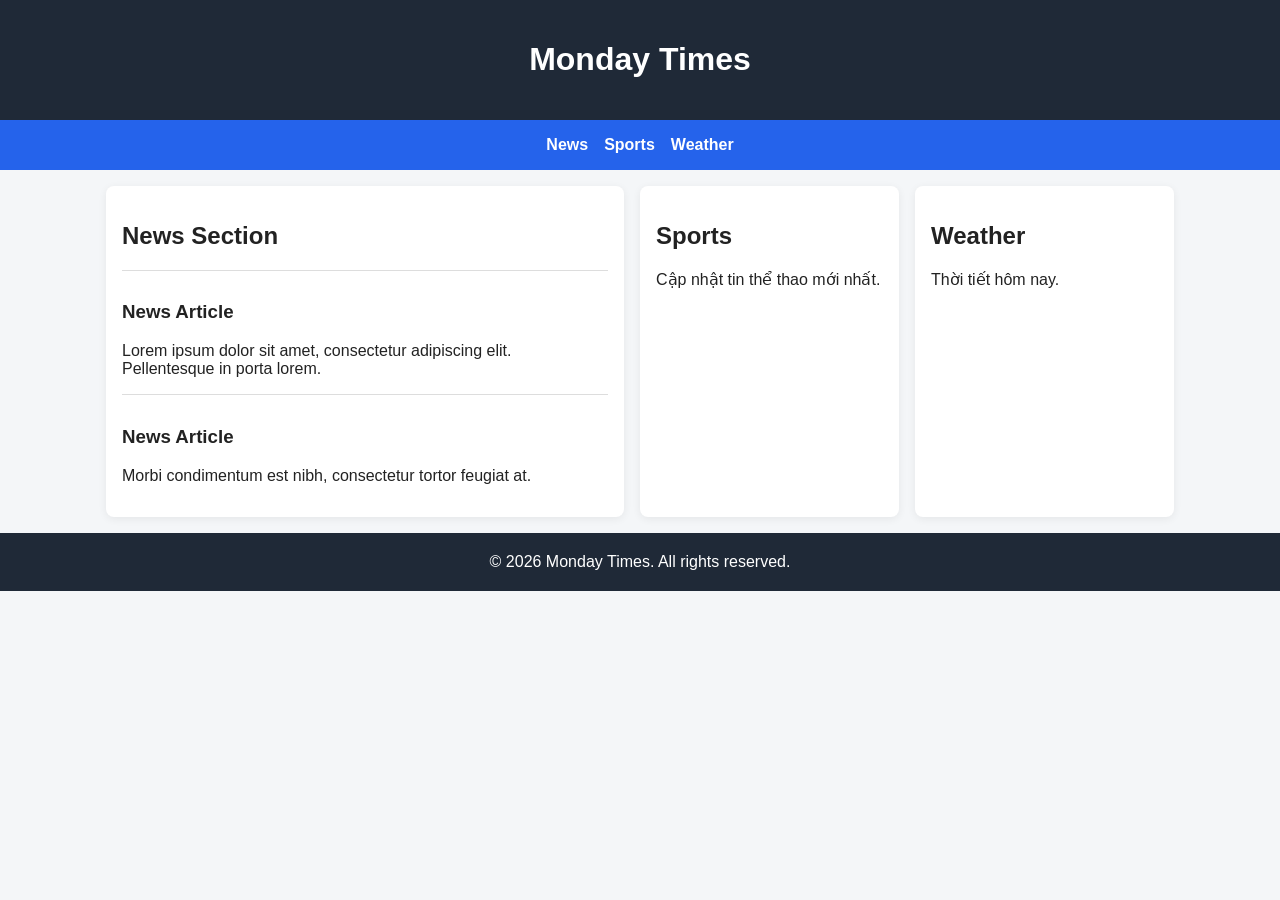
<file: activity-433-html5-css-layout/index.html>
<!doctype html>
<html lang="vi">
<head>
  <meta charset="UTF-8">
  <meta name="viewport" content="width=device-width, initial-scale=1.0">
  <title>Monday Times</title>
  <link rel="stylesheet" href="style.css">
</head>
<body>
  <header><h1>Monday Times</h1></header>
  <nav aria-label="Điều hướng chính">
    <a href="#news">News</a><a href="#sports">Sports</a><a href="#weather">Weather</a>
  </nav>
  <main>
    <section id="news">
      <h2>News Section</h2>
      <article><h3>News Article</h3><p>Lorem ipsum dolor sit amet, consectetur adipiscing elit. Pellentesque in porta lorem.</p></article>
      <article><h3>News Article</h3><p>Morbi condimentum est nibh, consectetur tortor feugiat at.</p></article>
    </section>
    <aside id="sports"><h2>Sports</h2><p>Cập nhật tin thể thao mới nhất.</p></aside>
    <aside id="weather"><h2>Weather</h2><p>Thời tiết hôm nay.</p></aside>
  </main>
  <footer>&copy; 2026 Monday Times. All rights reserved.</footer>
</body>
</html>
</file>
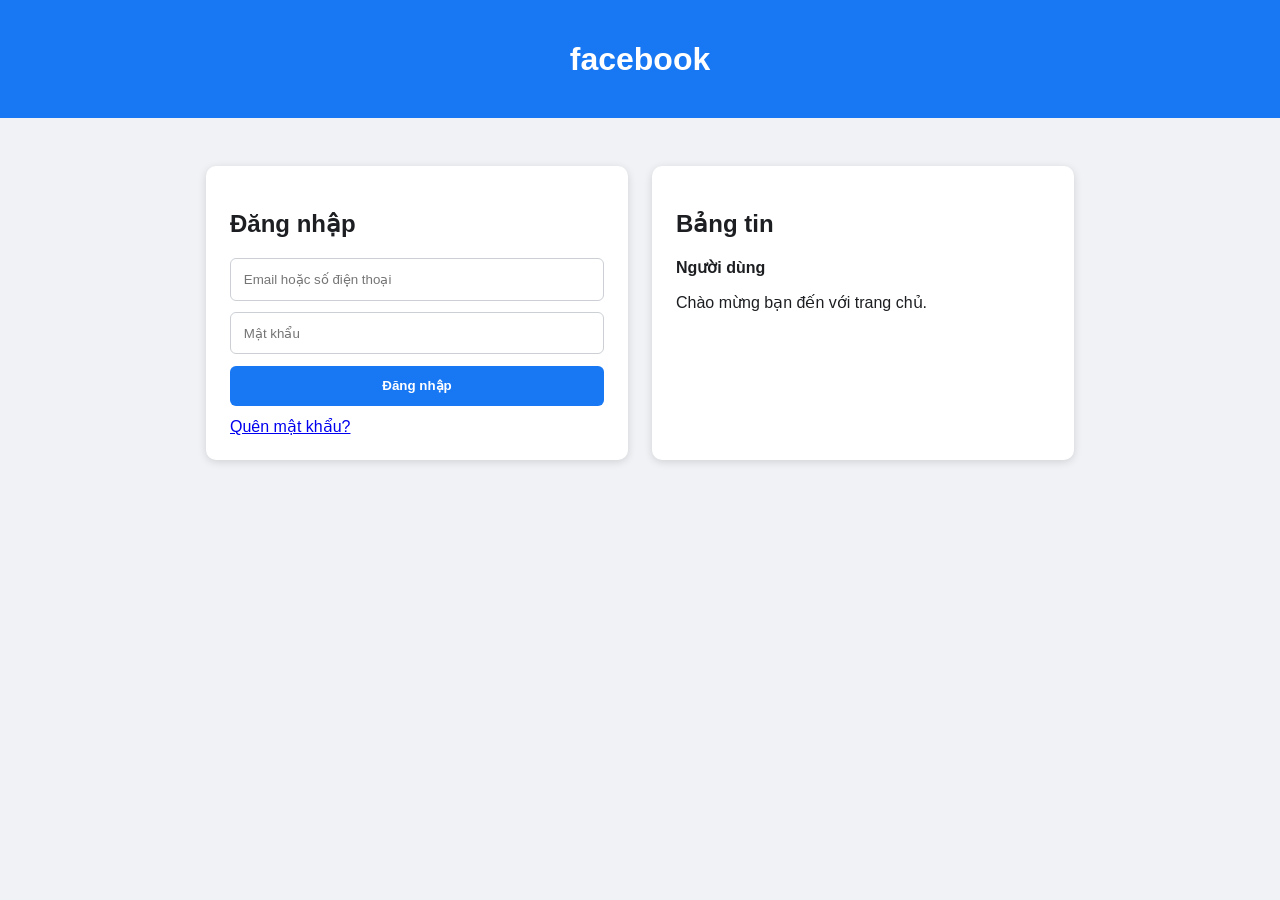
<file: activity-434-facebook-layout/index.html>
<!doctype html><html lang="vi"><head><meta charset="UTF-8"><meta name="viewport" content="width=device-width,initial-scale=1"><title>Facebook Lite</title><link rel="stylesheet" href="style.css"></head><body><header><h1>facebook</h1></header><main><section class="login"><h2>Đăng nhập</h2><input placeholder="Email hoặc số điện thoại"><input type="password" placeholder="Mật khẩu"><button>Đăng nhập</button><a href="#">Quên mật khẩu?</a></section><section class="feed"><h2>Bảng tin</h2><article><strong>Người dùng</strong><p>Chào mừng bạn đến với trang chủ.</p></article></section></main></body></html>
</file>
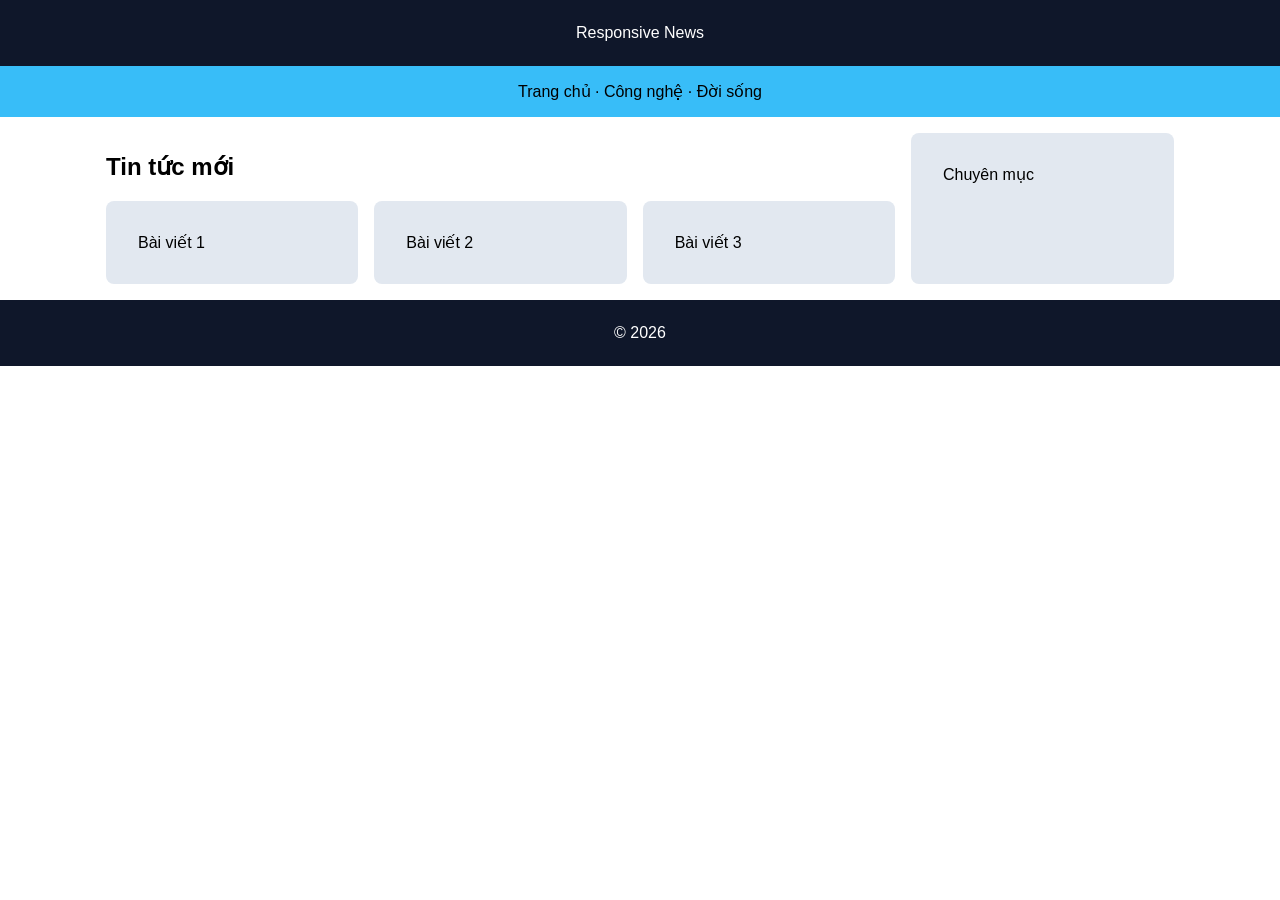
<file: activity-435-responsive-layout/index.html>
<!doctype html><html lang="vi"><head><meta charset="UTF-8"><meta name="viewport" content="width=device-width,initial-scale=1"><title>Responsive Layout</title><link rel="stylesheet" href="style.css"></head><body><header>Responsive News</header><nav>Trang chủ · Công nghệ · Đời sống</nav><main><section><h1>Tin tức mới</h1><div class="cards"><article>Bài viết 1</article><article>Bài viết 2</article><article>Bài viết 3</article></div></section><aside>Chuyên mục</aside></main><footer>© 2026</footer></body></html>
</file>
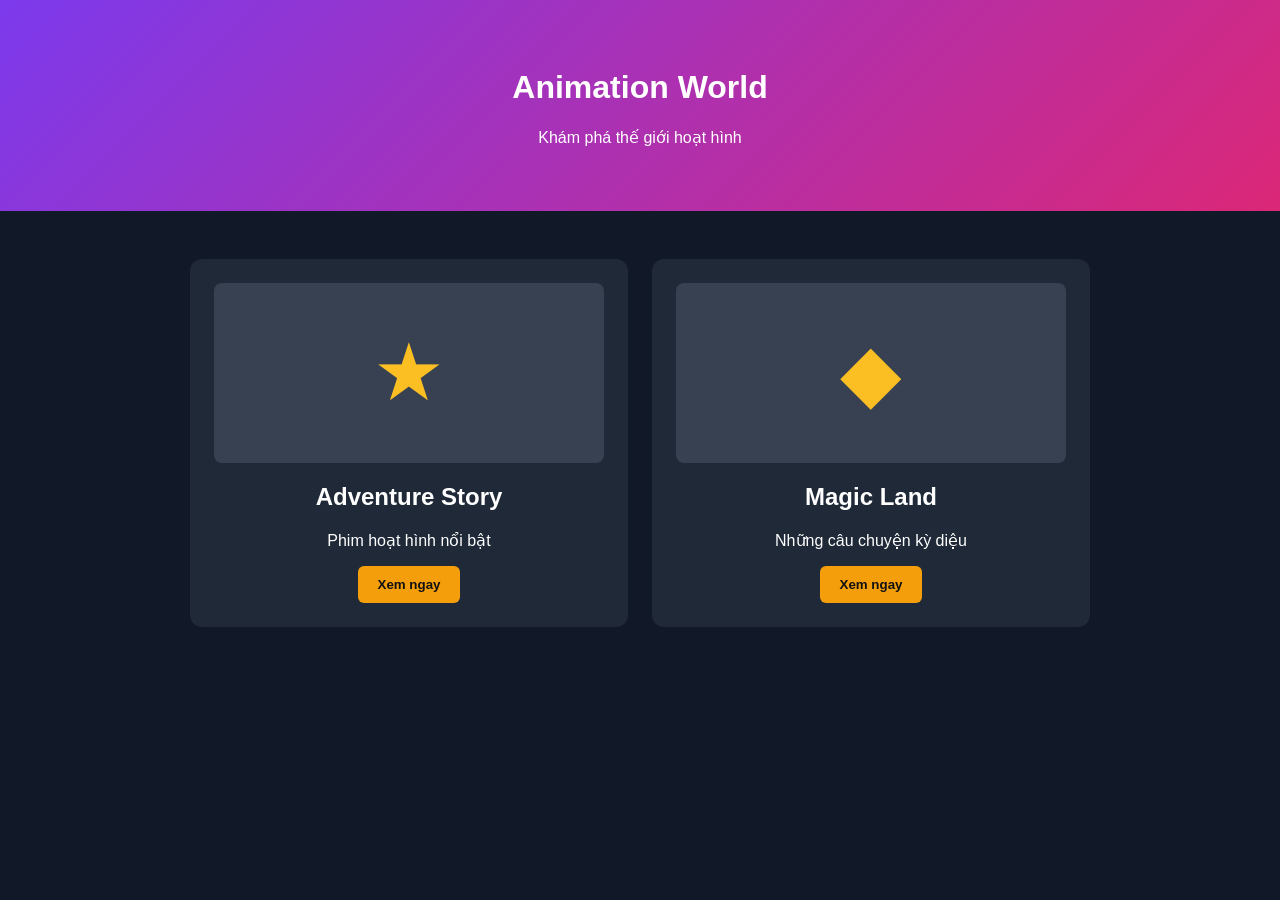
<file: activity-436-animation-site/index.html>
<!doctype html><html lang="vi"><head><meta charset="UTF-8"><meta name="viewport" content="width=device-width,initial-scale=1"><title>Animation World</title><link rel="stylesheet" href="style.css"></head><body><header><h1>Animation World</h1><p>Khám phá thế giới hoạt hình</p></header><main><article><div class="poster">★</div><h2>Adventure Story</h2><p>Phim hoạt hình nổi bật</p><button>Xem ngay</button></article><article><div class="poster">◆</div><h2>Magic Land</h2><p>Những câu chuyện kỳ diệu</p><button>Xem ngay</button></article></main></body></html>
</file>
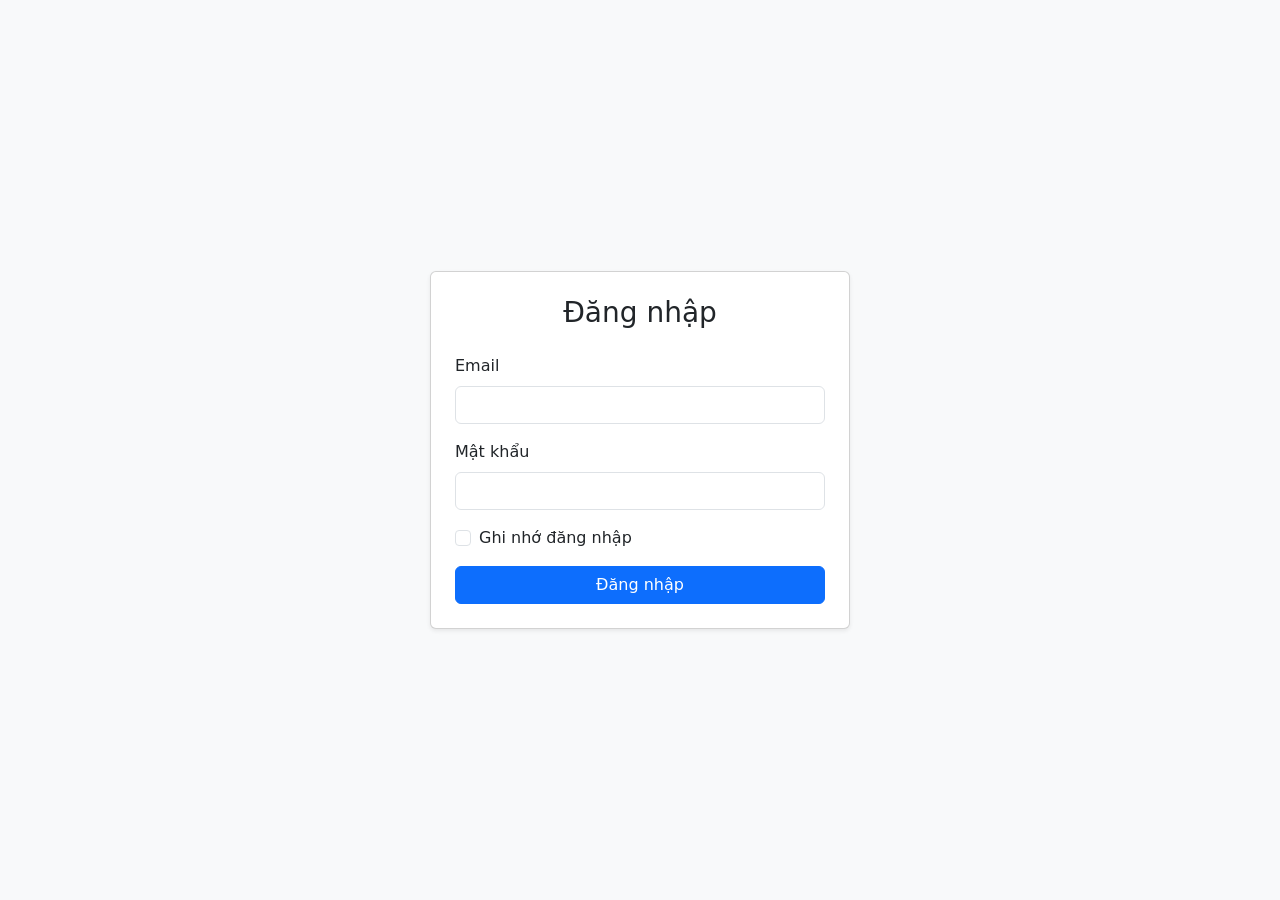
<file: activity-446-bootstrap-login/index.html>
<!doctype html><html lang="vi"><head><meta charset="UTF-8"><meta name="viewport" content="width=device-width,initial-scale=1"><title>Bootstrap Login</title><link href="https://cdn.jsdelivr.net/npm/bootstrap@5.3.3/dist/css/bootstrap.min.css" rel="stylesheet"></head><body class="bg-light"><main class="container min-vh-100 d-flex align-items-center justify-content-center"><form class="card p-4 shadow-sm" style="max-width:420px;width:100%"><h1 class="h3 text-center mb-4">Đăng nhập</h1><label class="form-label">Email</label><input type="email" class="form-control mb-3" required><label class="form-label">Mật khẩu</label><input type="password" class="form-control mb-3" required><div class="form-check mb-3"><input class="form-check-input" type="checkbox" id="remember"><label class="form-check-label" for="remember">Ghi nhớ đăng nhập</label></div><button class="btn btn-primary w-100">Đăng nhập</button></form></main></body></html>
</file>
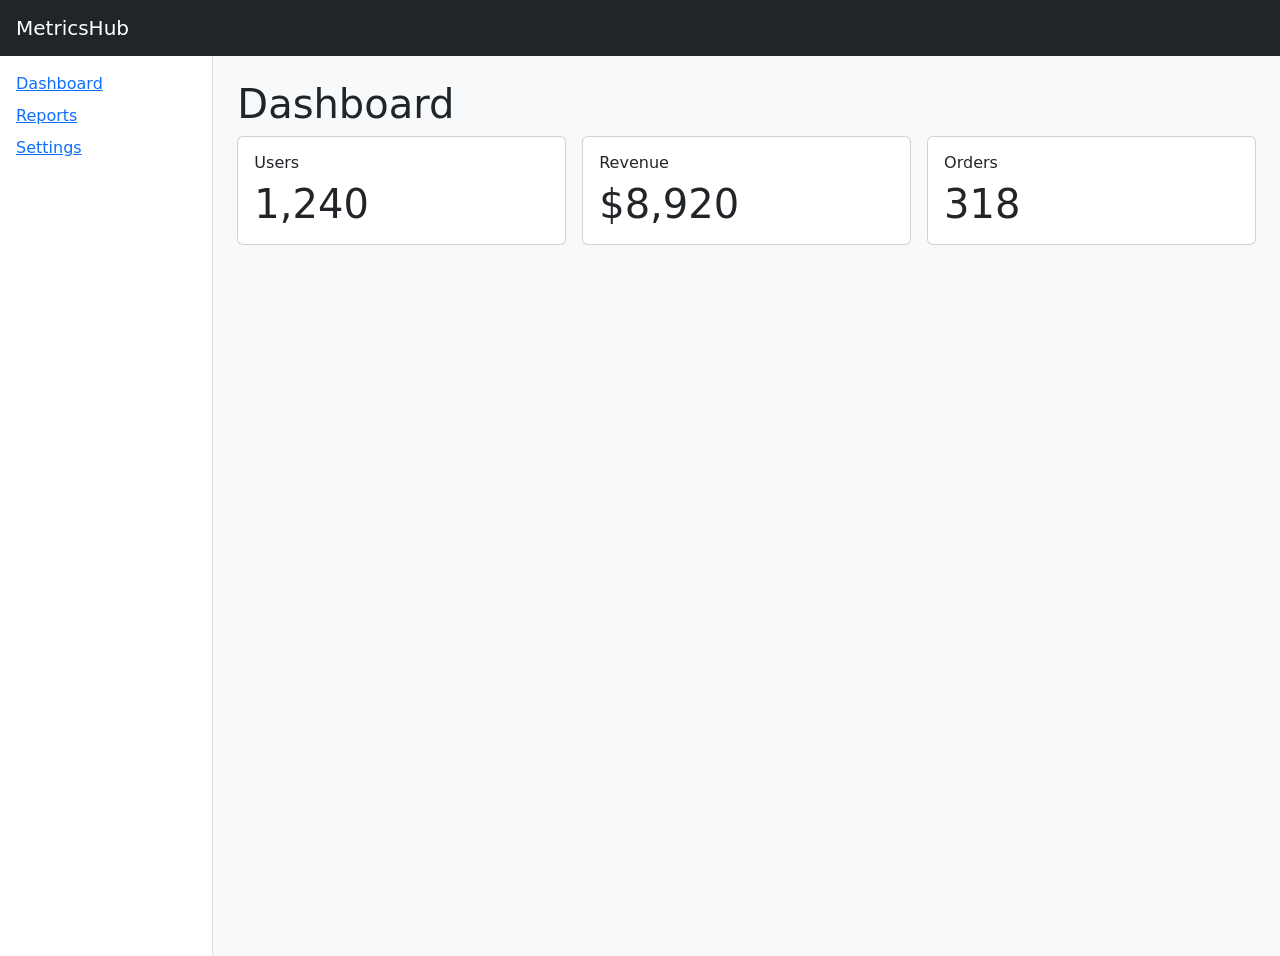
<file: activity-447-metricshub-layout/index.html>
<!doctype html><html lang="vi"><head><meta charset="UTF-8"><meta name="viewport" content="width=device-width,initial-scale=1"><title>MetricsHub</title><link href="https://cdn.jsdelivr.net/npm/bootstrap@5.3.3/dist/css/bootstrap.min.css" rel="stylesheet"></head><body class="bg-light"><nav class="navbar navbar-dark bg-dark px-3"><span class="navbar-brand">MetricsHub</span></nav><div class="container-fluid"><div class="row"><aside class="col-md-2 bg-white border-end min-vh-100 p-3"><a class="d-block mb-2" href="#">Dashboard</a><a class="d-block mb-2" href="#">Reports</a><a class="d-block" href="#">Settings</a></aside><main class="col-md-10 p-4"><h1>Dashboard</h1><div class="row g-3"><div class="col-md-4"><div class="card p-3"><h2 class="h6">Users</h2><strong class="display-6">1,240</strong></div></div><div class="col-md-4"><div class="card p-3"><h2 class="h6">Revenue</h2><strong class="display-6">$8,920</strong></div></div><div class="col-md-4"><div class="card p-3"><h2 class="h6">Orders</h2><strong class="display-6">318</strong></div></div></div></main></div></div></body></html>
</file>
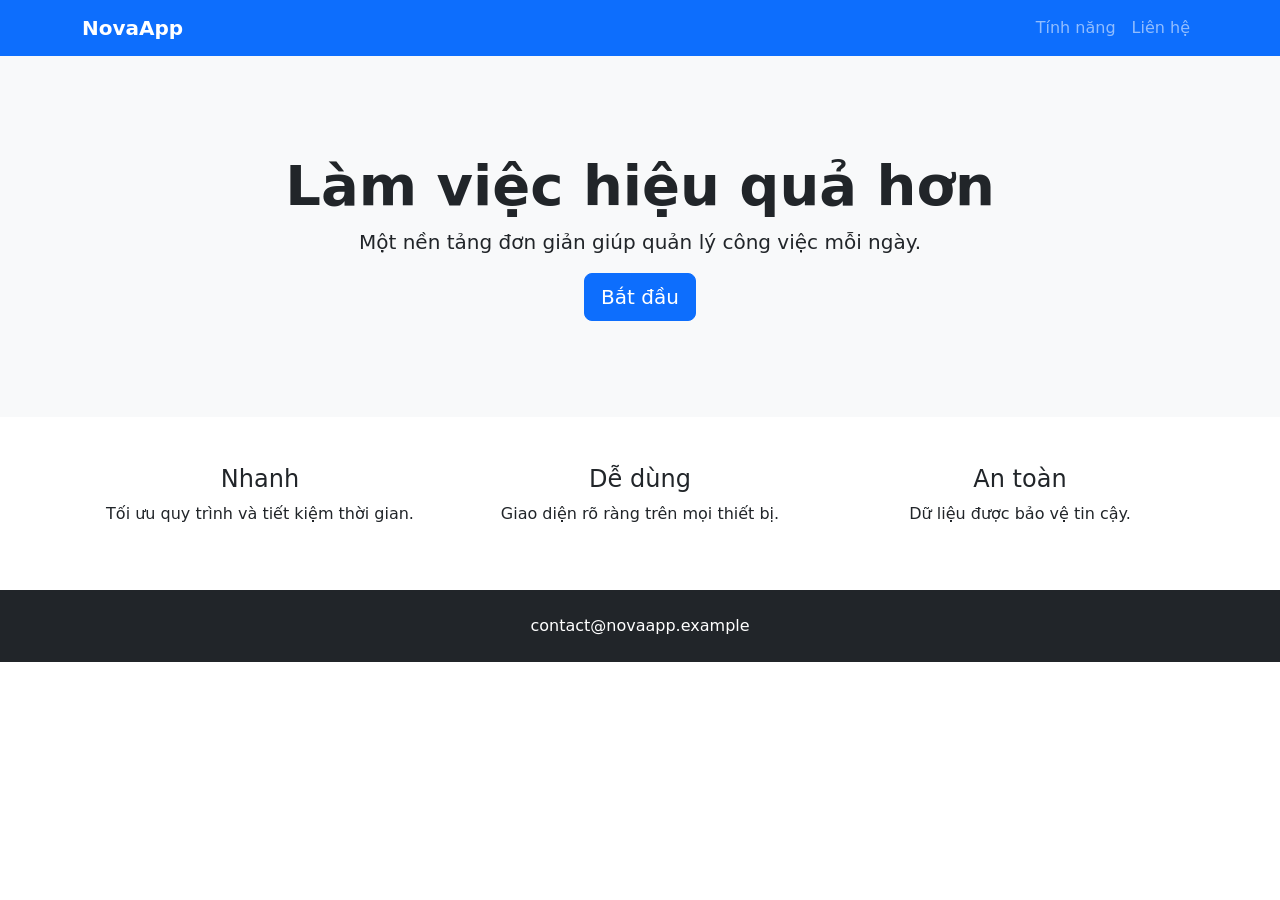
<file: activity-449-bootstrap-landing-page/index.html>
<!doctype html><html lang="vi"><head><meta charset="UTF-8"><meta name="viewport" content="width=device-width,initial-scale=1"><title>Product Landing Page</title><link href="https://cdn.jsdelivr.net/npm/bootstrap@5.3.3/dist/css/bootstrap.min.css" rel="stylesheet"></head><body><nav class="navbar navbar-expand-lg navbar-dark bg-primary"><div class="container"><a class="navbar-brand fw-bold" href="#">NovaApp</a><div class="navbar-nav ms-auto"><a class="nav-link" href="#features">Tính năng</a><a class="nav-link" href="#contact">Liên hệ</a></div></div></nav><header class="bg-light py-5"><div class="container text-center py-5"><h1 class="display-4 fw-bold">Làm việc hiệu quả hơn</h1><p class="lead">Một nền tảng đơn giản giúp quản lý công việc mỗi ngày.</p><a class="btn btn-primary btn-lg" href="#features">Bắt đầu</a></div></header><section id="features" class="container py-5"><div class="row g-4 text-center"><div class="col-md-4"><h2 class="h4">Nhanh</h2><p>Tối ưu quy trình và tiết kiệm thời gian.</p></div><div class="col-md-4"><h2 class="h4">Dễ dùng</h2><p>Giao diện rõ ràng trên mọi thiết bị.</p></div><div class="col-md-4"><h2 class="h4">An toàn</h2><p>Dữ liệu được bảo vệ tin cậy.</p></div></div></section><footer id="contact" class="bg-dark text-white text-center py-4">contact@novaapp.example</footer></body></html>
</file>
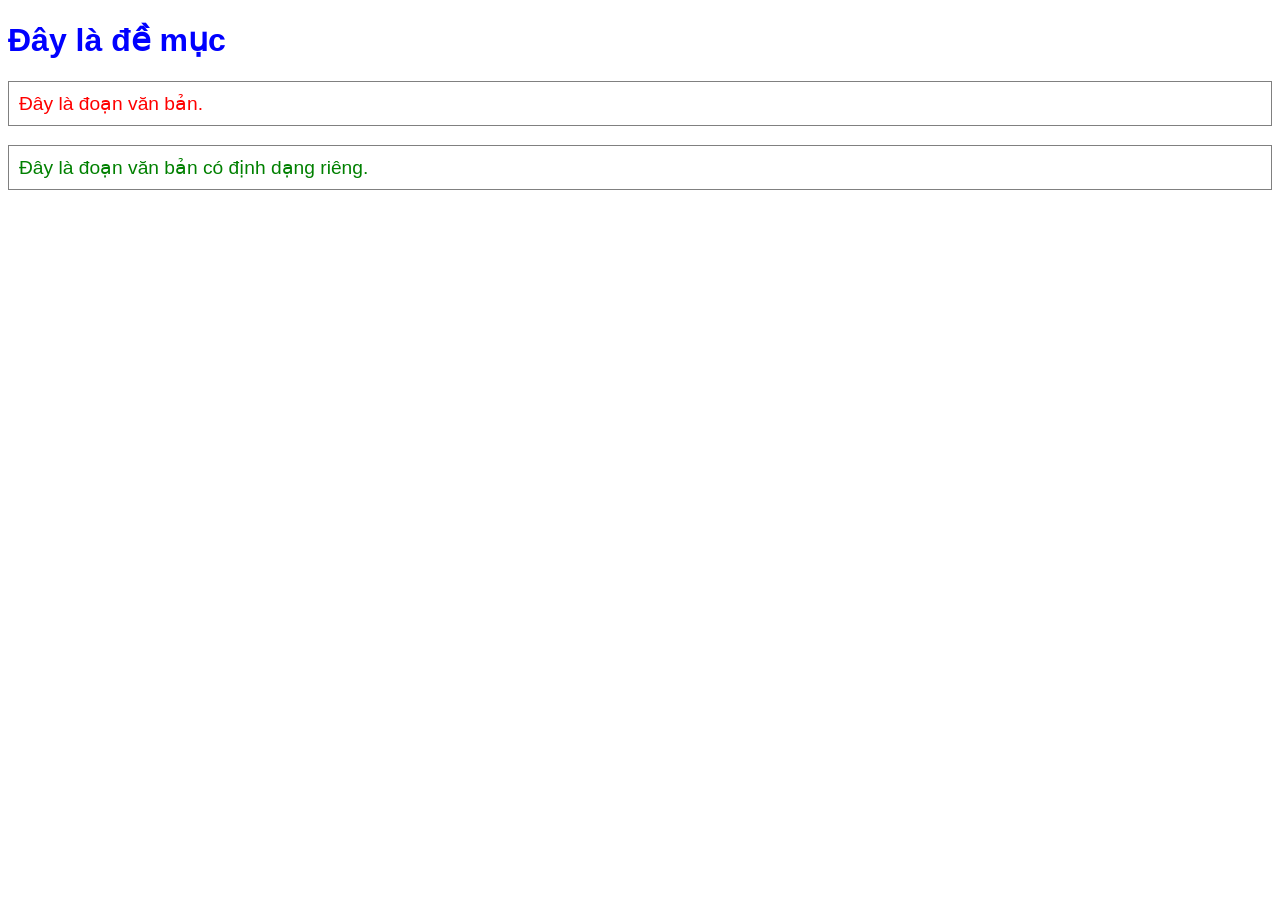
<file: css-exercises/activity-415/index.html>
<!doctype html><html lang="vi"><head><meta charset="UTF-8"><meta name="viewport" content="width=device-width,initial-scale=1"><title>Thực hành sử dụng CSS</title><style>h1{color:blue;font-family:Tahoma,sans-serif;font-size:200%}p{color:red;font-family:Arial,sans-serif;font-size:120%;border:1px solid grey;padding:10px}#para1{color:green}</style></head><body><h1>Đây là đề mục</h1><p>Đây là đoạn văn bản.</p><p id="para1">Đây là đoạn văn bản có định dạng riêng.</p></body></html>
</file>
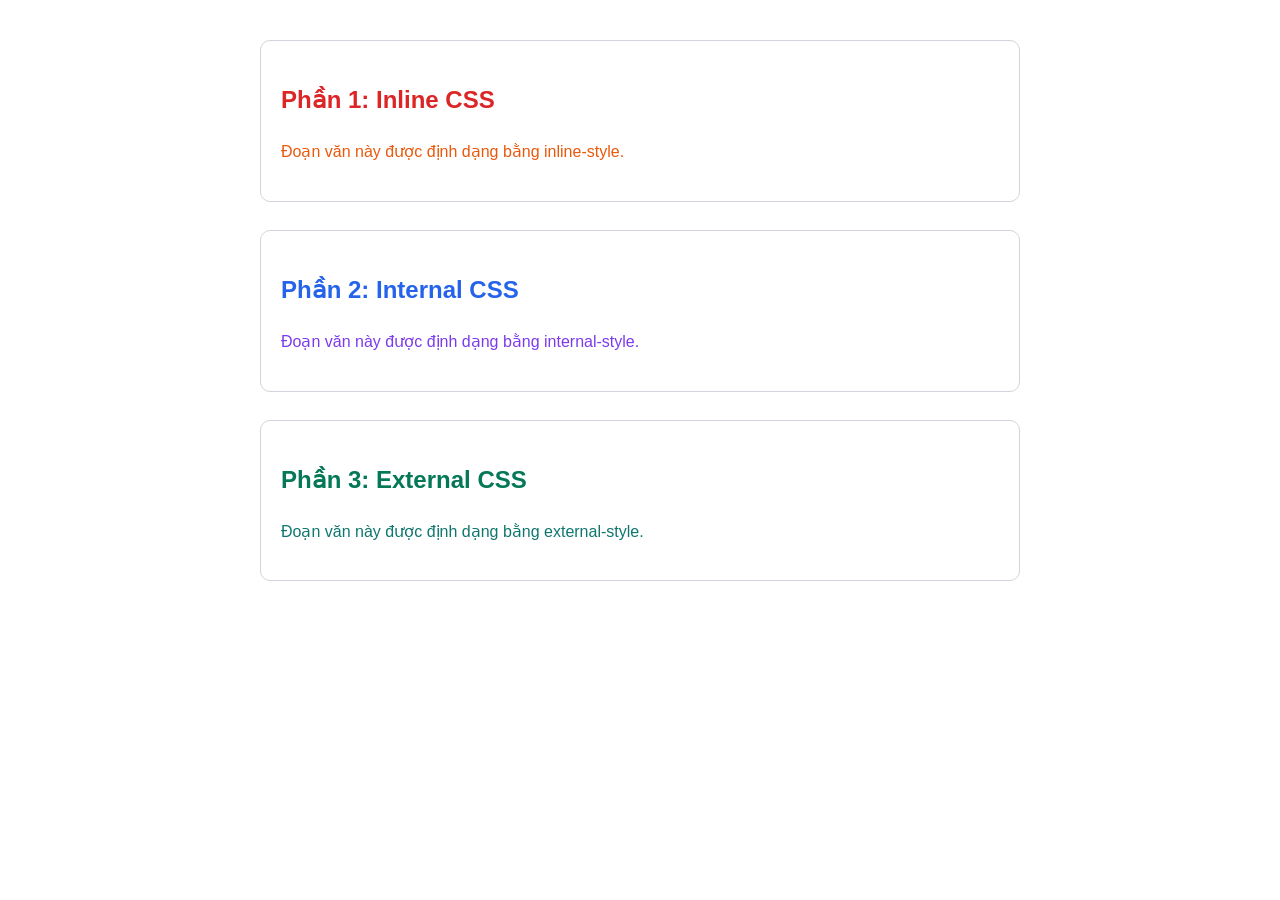
<file: css-exercises/activity-416/index.html>
<!doctype html><html lang="vi"><head><meta charset="UTF-8"><meta name="viewport" content="width=device-width,initial-scale=1"><title>Nhúng CSS vào trang HTML</title><link rel="stylesheet" href="styles.css"><style>.internal-title{color:#2563eb}.internal-text{color:#7c3aed}</style></head><body><section><h1 style="color:#dc2626">Phần 1: Inline CSS</h1><p style="color:#ea580c">Đoạn văn này được định dạng bằng inline-style.</p></section><section><h1 class="internal-title">Phần 2: Internal CSS</h1><p class="internal-text">Đoạn văn này được định dạng bằng internal-style.</p></section><section><h1 class="external-title">Phần 3: External CSS</h1><p class="external-text">Đoạn văn này được định dạng bằng external-style.</p></section></body></html>
</file>
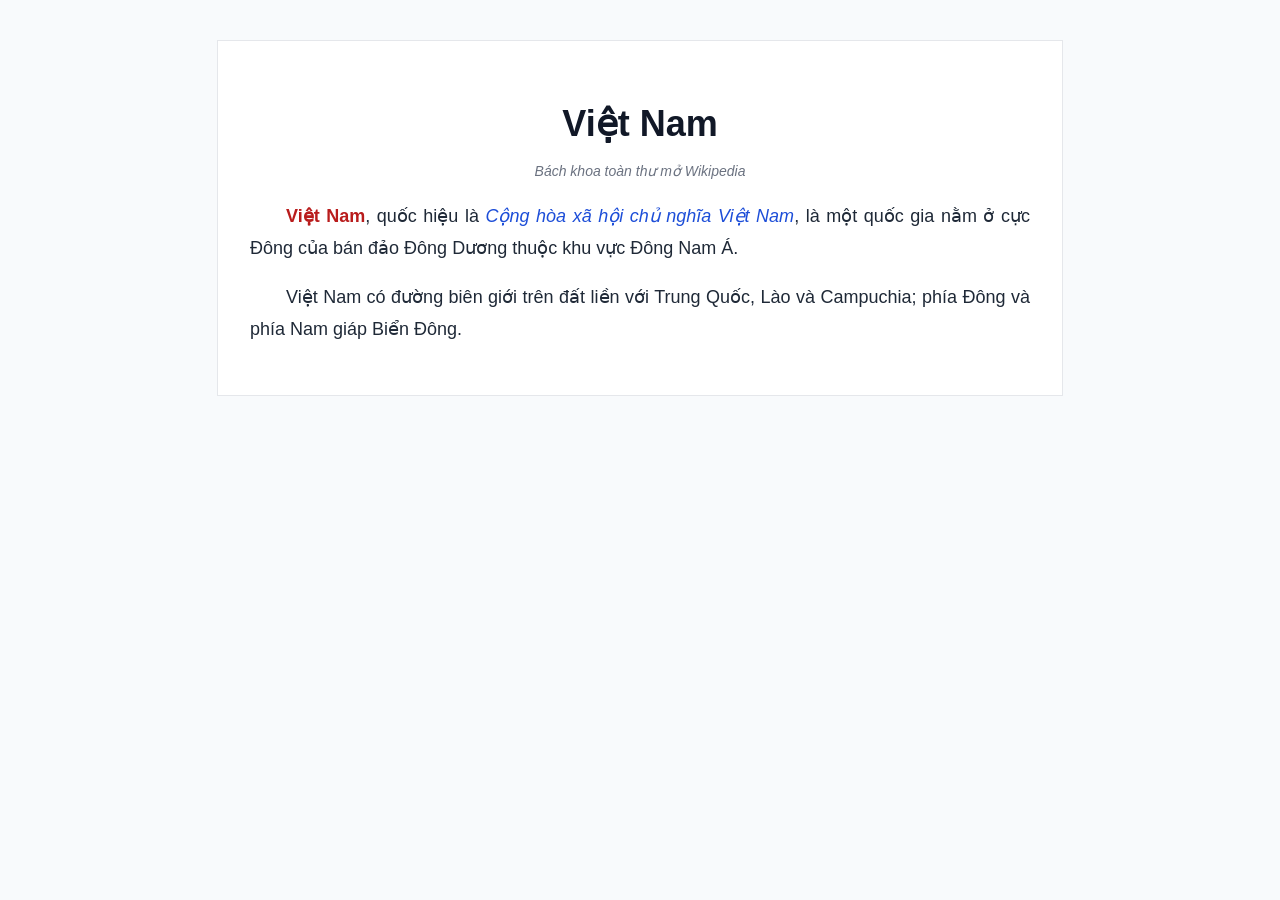
<file: css-exercises/activity-417/index.html>
<!doctype html><html lang="vi"><head><meta charset="UTF-8"><meta name="viewport" content="width=device-width,initial-scale=1"><title>Định dạng văn bản với CSS</title><link rel="stylesheet" href="styles.css"></head><body><article><h1>Việt Nam</h1><p class="subtitle">Bách khoa toàn thư mở Wikipedia</p><p><strong>Việt Nam</strong>, quốc hiệu là <em>Cộng hòa xã hội chủ nghĩa Việt Nam</em>, là một quốc gia nằm ở cực Đông của bán đảo Đông Dương thuộc khu vực Đông Nam Á.</p><p>Việt Nam có đường biên giới trên đất liền với Trung Quốc, Lào và Campuchia; phía Đông và phía Nam giáp Biển Đông.</p></article></body></html>
</file>
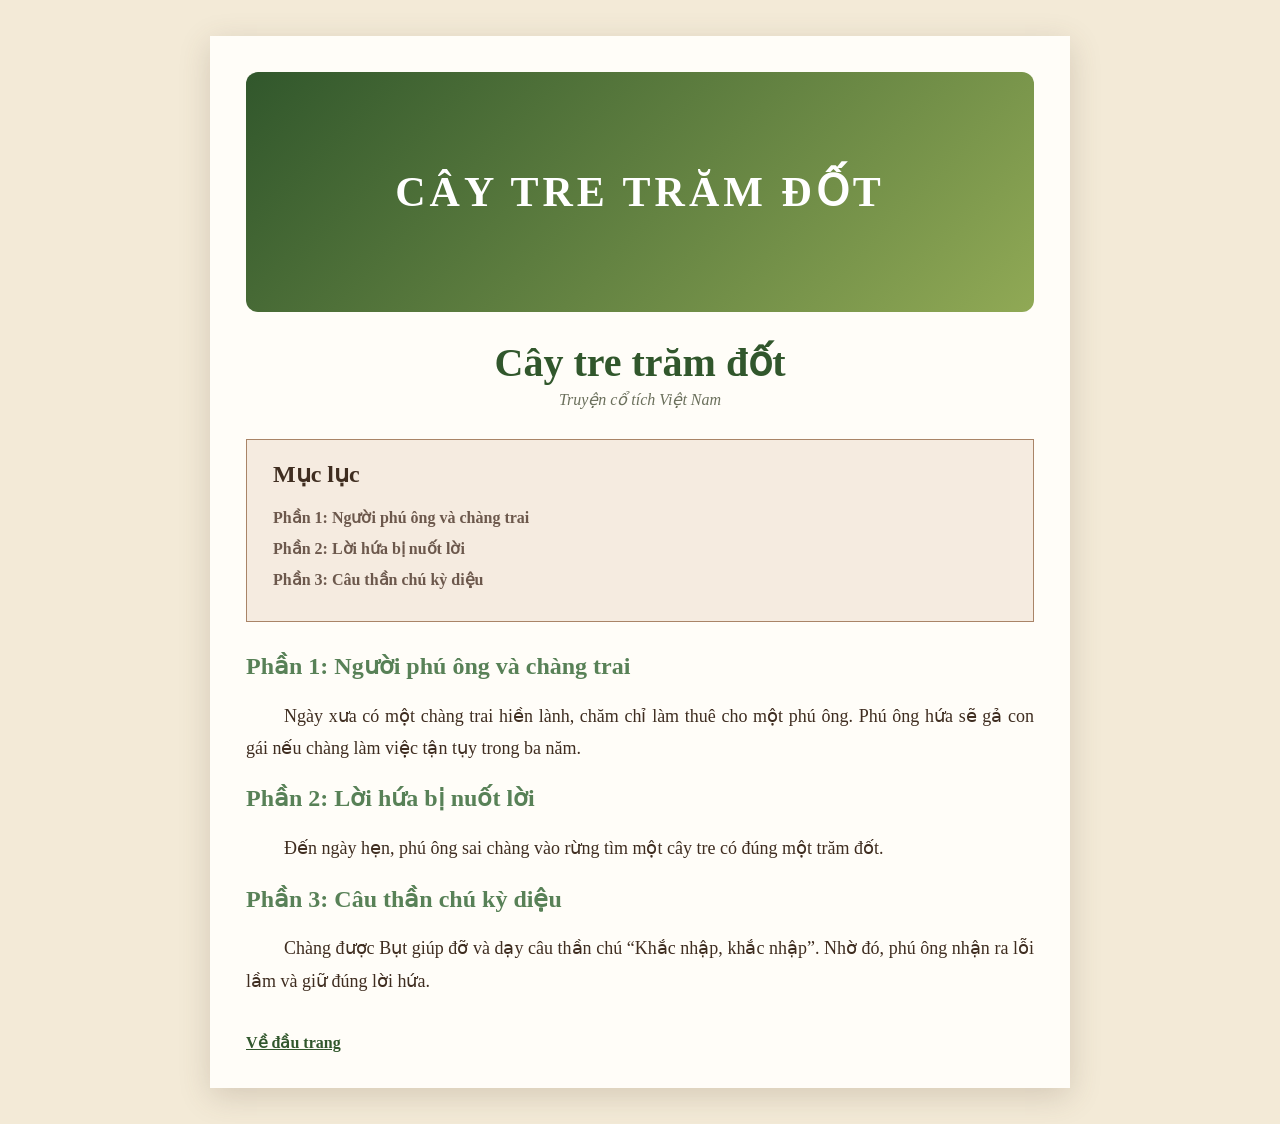
<file: css-exercises/activity-418/index.html>
<!doctype html><html lang="vi" id="top"><head><meta charset="UTF-8"><meta name="viewport" content="width=device-width,initial-scale=1"><title>Trang đọc truyện ngắn</title><link rel="stylesheet" href="styles.css"></head><body><main><div class="cover">CÂY TRE TRĂM ĐỐT</div><h1>Cây tre trăm đốt</h1><p class="author">Truyện cổ tích Việt Nam</p><nav class="toc"><h2>Mục lục</h2><h5><a href="#phan-1">Phần 1: Người phú ông và chàng trai</a></h5><h5><a href="#phan-2">Phần 2: Lời hứa bị nuốt lời</a></h5><h5><a href="#phan-3">Phần 3: Câu thần chú kỳ diệu</a></h5></nav><section id="phan-1"><h2>Phần 1: Người phú ông và chàng trai</h2><p>Ngày xưa có một chàng trai hiền lành, chăm chỉ làm thuê cho một phú ông. Phú ông hứa sẽ gả con gái nếu chàng làm việc tận tụy trong ba năm.</p></section><section id="phan-2"><h2>Phần 2: Lời hứa bị nuốt lời</h2><p>Đến ngày hẹn, phú ông sai chàng vào rừng tìm một cây tre có đúng một trăm đốt.</p></section><section id="phan-3"><h2>Phần 3: Câu thần chú kỳ diệu</h2><p>Chàng được Bụt giúp đỡ và dạy câu thần chú “Khắc nhập, khắc nhập”. Nhờ đó, phú ông nhận ra lỗi lầm và giữ đúng lời hứa.</p></section><a class="top" href="#top">Về đầu trang</a></main></body></html>
</file>
<file: activity-433-html5-css-layout/style.css>
* { box-sizing: border-box; }
body { margin: 0; font-family: Arial, sans-serif; color: #222; background: #f4f6f8; }
header, footer { background: #1f2937; color: white; text-align: center; padding: 1.25rem; }
nav { display: flex; gap: 1rem; justify-content: center; padding: 1rem; background: #2563eb; }
nav a { color: white; text-decoration: none; font-weight: 700; }
main { display: grid; grid-template-columns: 2fr 1fr 1fr; gap: 1rem; max-width: 1100px; margin: 1rem auto; padding: 0 1rem; }
section, aside { background: white; padding: 1rem; border-radius: 8px; box-shadow: 0 2px 8px #0001; }
article { border-top: 1px solid #ddd; padding-top: .75rem; }
@media (max-width: 700px) { main { grid-template-columns: 1fr; } nav { flex-wrap: wrap; } }
</file>
<file: activity-434-facebook-layout/style.css>
*{box-sizing:border-box}body{margin:0;font-family:Arial;background:#f0f2f5;color:#1c1e21}header{padding:1.2rem;text-align:center;background:#1877f2;color:#fff}main{max-width:900px;margin:2rem auto;display:grid;grid-template-columns:1fr 1fr;gap:1.5rem;padding:1rem}.login,.feed{background:#fff;padding:1.5rem;border-radius:10px;box-shadow:0 2px 8px #0002}input,button{display:block;width:100%;padding:.8rem;margin:.7rem 0;border:1px solid #ccd0d5;border-radius:6px}button{background:#1877f2;color:#fff;border:0;font-weight:bold}@media(max-width:650px){main{grid-template-columns:1fr}}
</file>
<file: activity-435-responsive-layout/style.css>
*{box-sizing:border-box}body{margin:0;font-family:Arial}header,footer{padding:1.5rem;text-align:center;background:#0f172a;color:#fff}nav{padding:1rem;text-align:center;background:#38bdf8}main{max-width:1100px;margin:auto;padding:1rem;display:grid;grid-template-columns:3fr 1fr;gap:1rem}.cards{display:grid;grid-template-columns:repeat(3,1fr);gap:1rem}.cards article,aside{padding:2rem;background:#e2e8f0;border-radius:8px}@media(max-width:700px){main{grid-template-columns:1fr}.cards{grid-template-columns:1fr}}
</file>
<file: activity-436-animation-site/style.css>
body{margin:0;font-family:Arial;background:#111827;color:#fff}header{text-align:center;padding:3rem;background:linear-gradient(135deg,#7c3aed,#db2777)}main{max-width:900px;margin:2rem auto;display:grid;grid-template-columns:repeat(2,1fr);gap:1.5rem;padding:1rem}article{padding:1.5rem;background:#1f2937;border-radius:12px;text-align:center}.poster{height:180px;display:grid;place-items:center;font-size:5rem;color:#fbbf24;background:#374151;border-radius:8px}button{padding:.7rem 1.2rem;border:0;border-radius:6px;background:#f59e0b;color:#111;font-weight:bold}@media(max-width:650px){main{grid-template-columns:1fr}}
</file>
<file: css-exercises/activity-416/styles.css>
.external-title{color:#047857}.external-text{color:#0f766e}body{max-width:760px;margin:40px auto;font-family:Arial,sans-serif;line-height:1.6}section{margin-bottom:28px;padding:20px;border:1px solid #d1d5db;border-radius:10px}
</file>
<file: css-exercises/activity-417/styles.css>
body{background:#f8fafc;color:#1f2937;font-family:Arial,sans-serif}article{max-width:780px;margin:40px auto;padding:32px;background:white;border:1px solid #e5e7eb}h1{color:#111827;font-size:36px;text-align:center;margin-bottom:6px}.subtitle{color:#6b7280;font-size:14px;font-style:italic;text-align:center;text-indent:0}p{font-size:18px;line-height:1.75;text-align:justify;text-indent:36px}strong{color:#b91c1c}em{color:#1d4ed8}
</file>
<file: css-exercises/activity-418/styles.css>
*{box-sizing:border-box}html{scroll-behavior:smooth}body{margin:0;background:#f3ead7;color:#3f2d20;font-family:Georgia,serif}main{width:min(860px,92%);margin:36px auto;padding:36px;background:#fffdf8;box-shadow:0 8px 30px #5b463633}.cover{min-height:240px;display:grid;place-items:center;border-radius:12px;background:linear-gradient(135deg,#31572c,#90a955);color:white;font:700 42px/1.2 Georgia,serif;text-align:center;letter-spacing:4px}h1{margin-bottom:4px;color:#31572c;font-size:40px;text-align:center}.author{margin-top:0;color:#6b705c;font-style:italic;text-align:center}.toc{margin:30px 0;padding:20px 26px;border:1px solid #a98467;background:#f5ebe0}.toc h2{margin-top:0}.toc h5{margin:12px 0;font-size:16px}.toc a{color:#6c584c;text-decoration:none}.toc a:hover{color:#bc6c25;text-decoration:underline}section{scroll-margin-top:18px}section h2{color:#588157}section p{font-size:18px;line-height:1.8;text-align:justify;text-indent:38px}.top{display:inline-block;margin-top:18px;color:#31572c;font-weight:bold}
</file>
